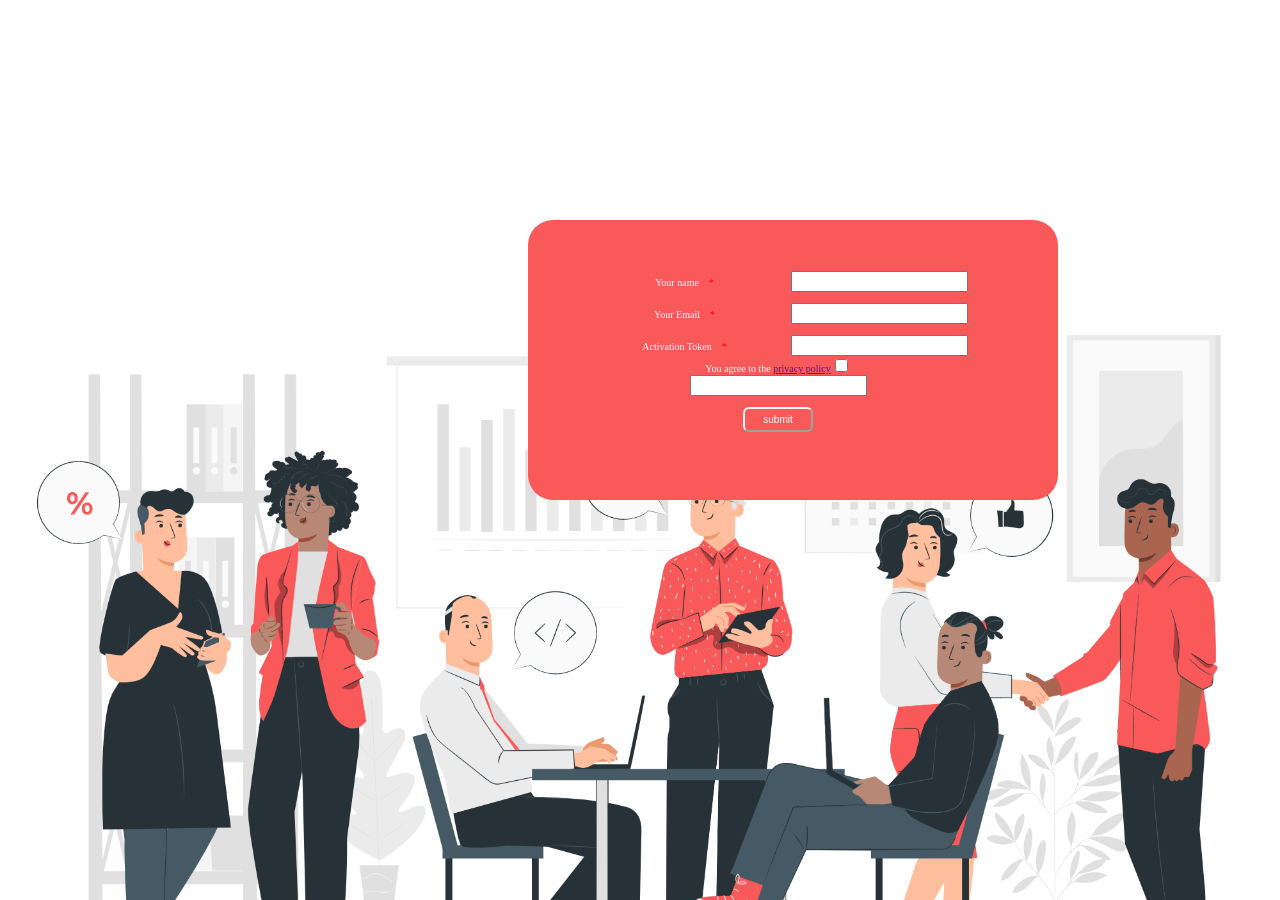
<file: index.html>
<!DOCTYPE html>
<html lang="en">
<head>
    <meta charset="UTF-8">
    <meta http-equiv="X-UA-Compatible" content="IE=edge">
    <meta name="viewport" content="width=device-width, initial-scale=1.0">
    <link rel="stylesheet" href="style.css">
    <title>Document</title>
</head>
<body>
  <div>
     <div class="form">
      <form class="details"><br>
        <div>
               <label class="a">Your name <span>*</span></label>
    <input type="name" id="name" required><br>
        </div>
        <br>
   <div>
        <label class="a">Your Email <span>*</span></label>
    <input type="email" id="email" required>
   </div>
    <br>
    <label class="a">Activation Token <span>*</span></label>
    <input type="password" id="name" required><br>
    <div>
    <label>You agree to the <label><a href="">privacy policy</a><input type="checkbox" required>
</div>
<input type="text"" class="b"> 
<div>
    <br>
    <input type="submit" Value="submit" class="btn">
</div>
</form> 
  </div>
   
</body>
<script>


</script>
</html>
</file>
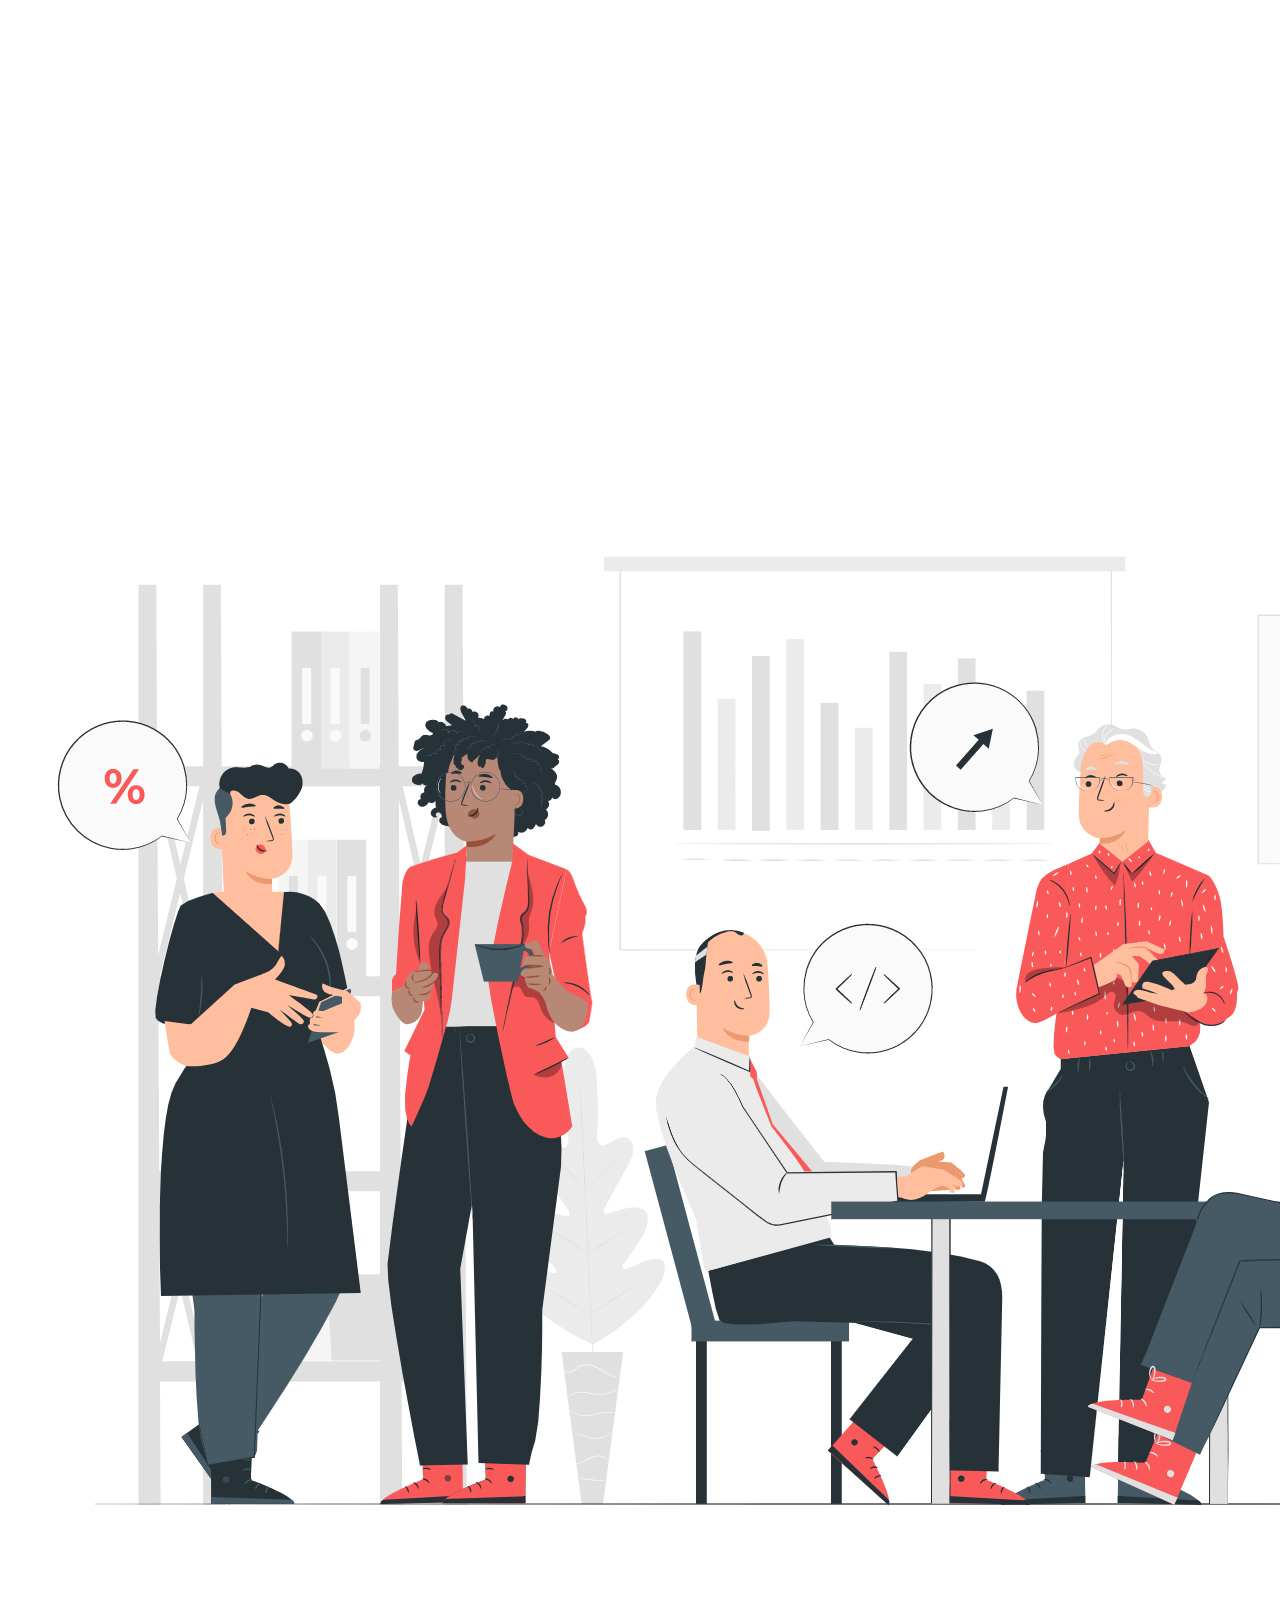
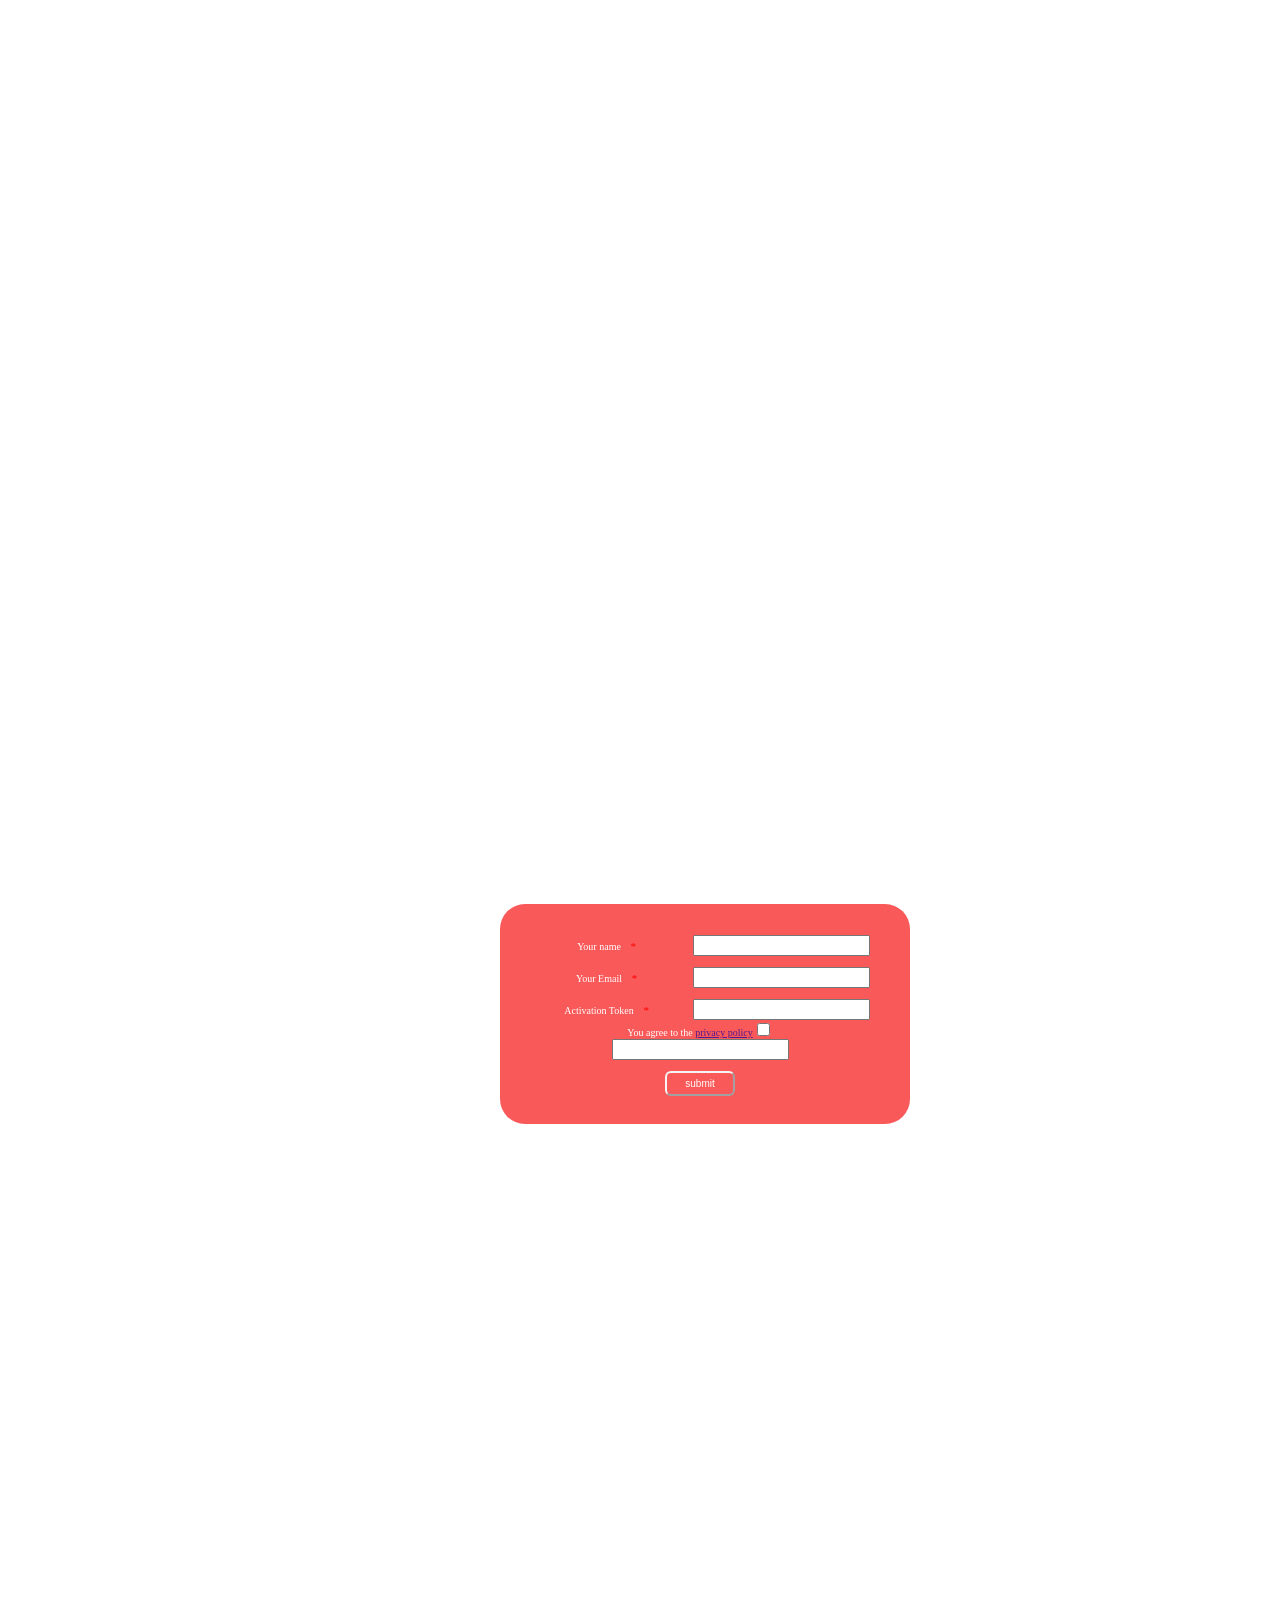
<file: images/index.html>
<!DOCTYPE html>
<html lang="en">
<head>
    <meta charset="UTF-8">
    <meta http-equiv="X-UA-Compatible" content="IE=edge">
    <meta name="viewport" content="width=device-width, initial-scale=1.0">
    <link rel="stylesheet" href="style.css">
    <title>Document</title>
</head>
<body>
    <img src="../images/img.png" alt="img.png">
    <div class="form">
      <form class="details"><br>
        <div>
               <label class="a">Your name <span>*</span></label>
    <input type="name" id="name" required><br>
        </div>
        <br>
   <div>
        <label class="a">Your Email <span>*</span></label>
    <input type="email" id="email" required>
   </div>
    <br>
    <label class="a">Activation Token <span>*</span></label>
    <input type="password" id="name" required><br>
    <div>
    <label>You agree to the <label><a href="">privacy policy</a><input type="checkbox" required>
</div>
<input type="text"" class="b"> 
<div>
    <br>
    <input type="submit" Value="submit" class="btn">
</div>
</form> 
</body>
<script>


</script>
</html>
</file>
<file: style.css>
body{
    background-image: url(./images/img.png);
    background-size: cover;
    padding-left: 300px;
    padding-right: 300px;
}
.form{
    border: red;
    border-radius:25px;
    background-color: #fa5959;
    padding: 40px 80px 40px 50px;
    margin: 220px;
    text-align-last: center;
    text-align: center;
    justify-content: space-evenly;
    width: 400px;
    height: 200px;
    font-size: 10px;
    color: white;
}
.a{
    width: 200px;
    display: inline-block
}
.btn{
    border: 1;
    background-color: #fa5959;
    color: white;
    width: 70px;
    height: 25px;
    font-size: 10px;
    border-radius: 6px;
    border-color: whitesmoke;
    box-shadow: none;
}
.form span{
    font-size: 11px;
    color: red;
    width: 20px;
    display: inline-block;
}
</file>
<file: images/style.css>
body{
border: 0px;
margin: 0px;
}
.body{
}
.form{
    border: red;
    border-radius:25px;
    background-color: #fa5959;
    padding: 20px 10px 0px 0px;
    margin: 500px;
    text-align-last: center;
    text-align: center;
    justify-content: space-evenly;
    width: 400px;
    height: 200px;
    font-size: 10px;
    color: white;
}
.a{
    width: 160px;
    display: inline-block;
}
.btn{
    border: 1;
    background-color: #fa5959;
    color: white;
    width: 70px;
    height: 25px;
    font-size: 10px;
    border-radius: 6px;
    border-color: whitesmoke;
    box-shadow: none;
}
.form span{
    font-size: 11px;
    color: red;
    width: 20px;
    display: inline-block;
}
</file>
